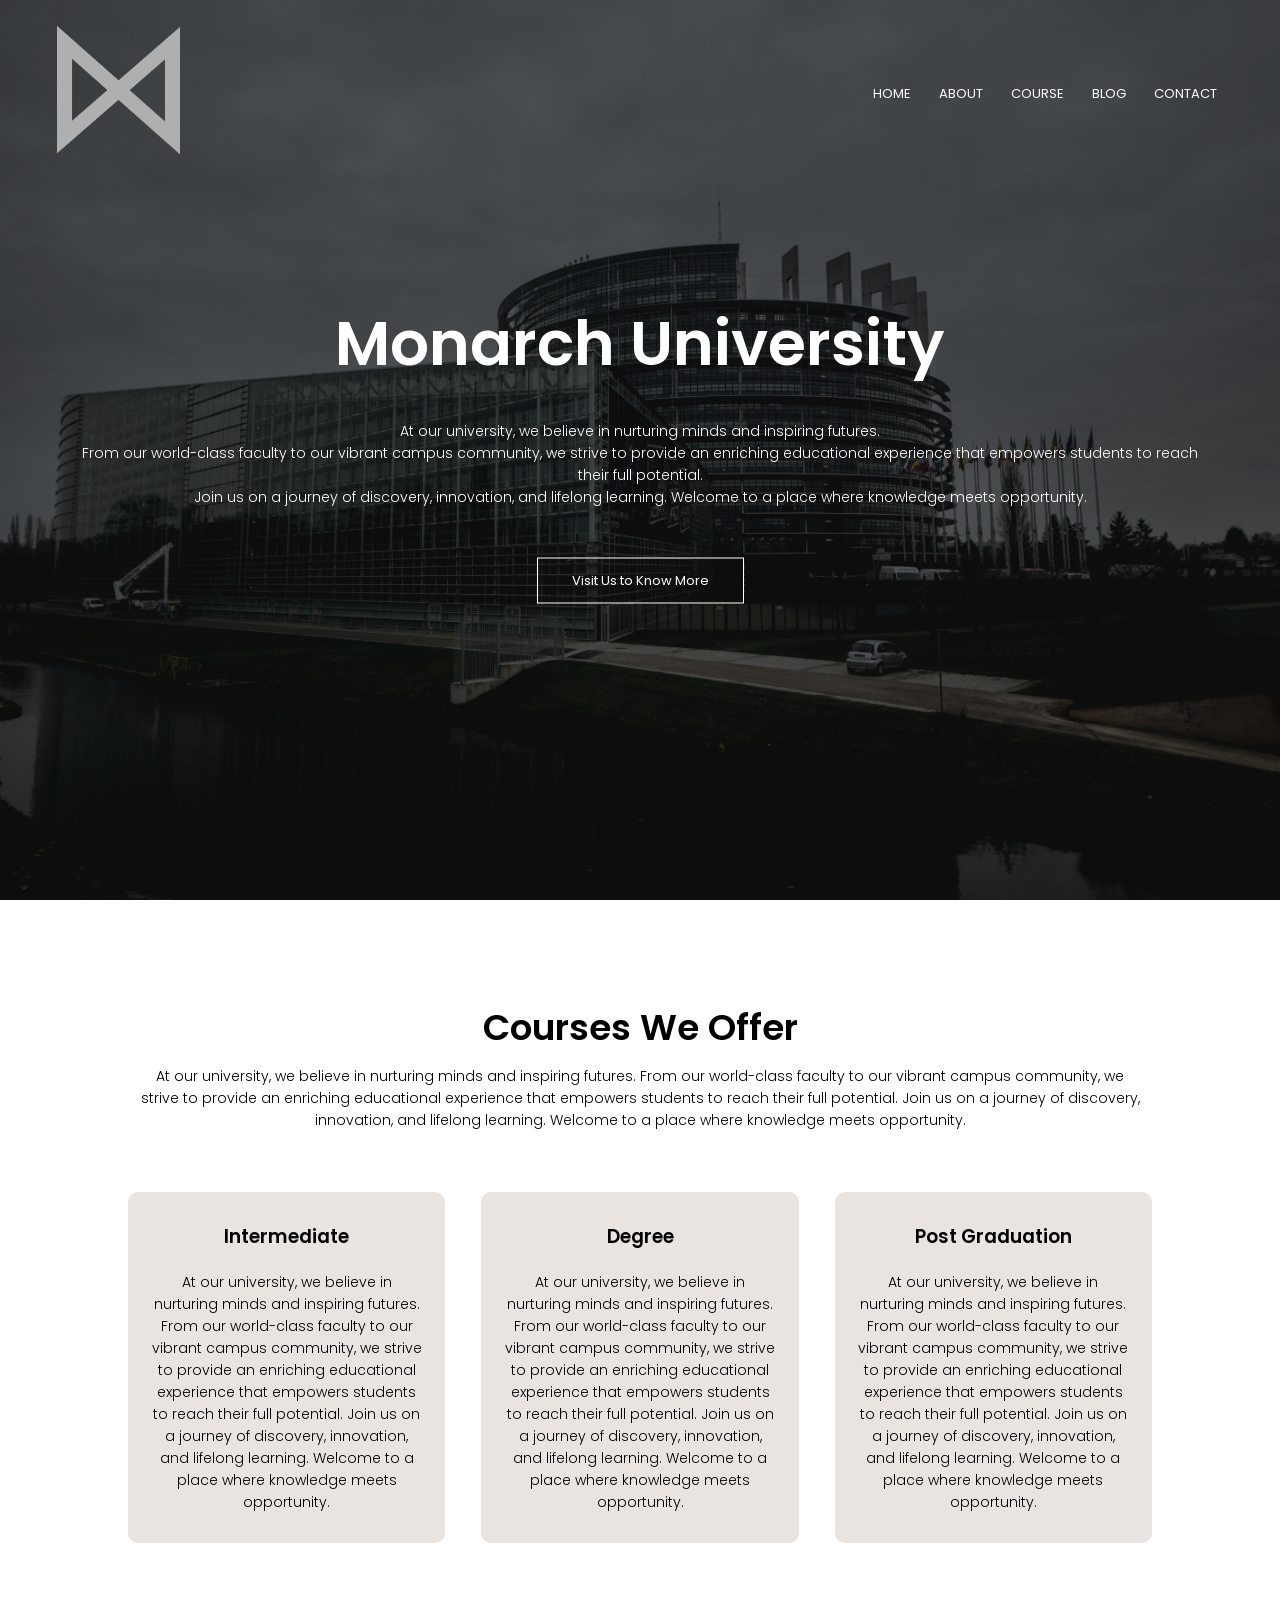
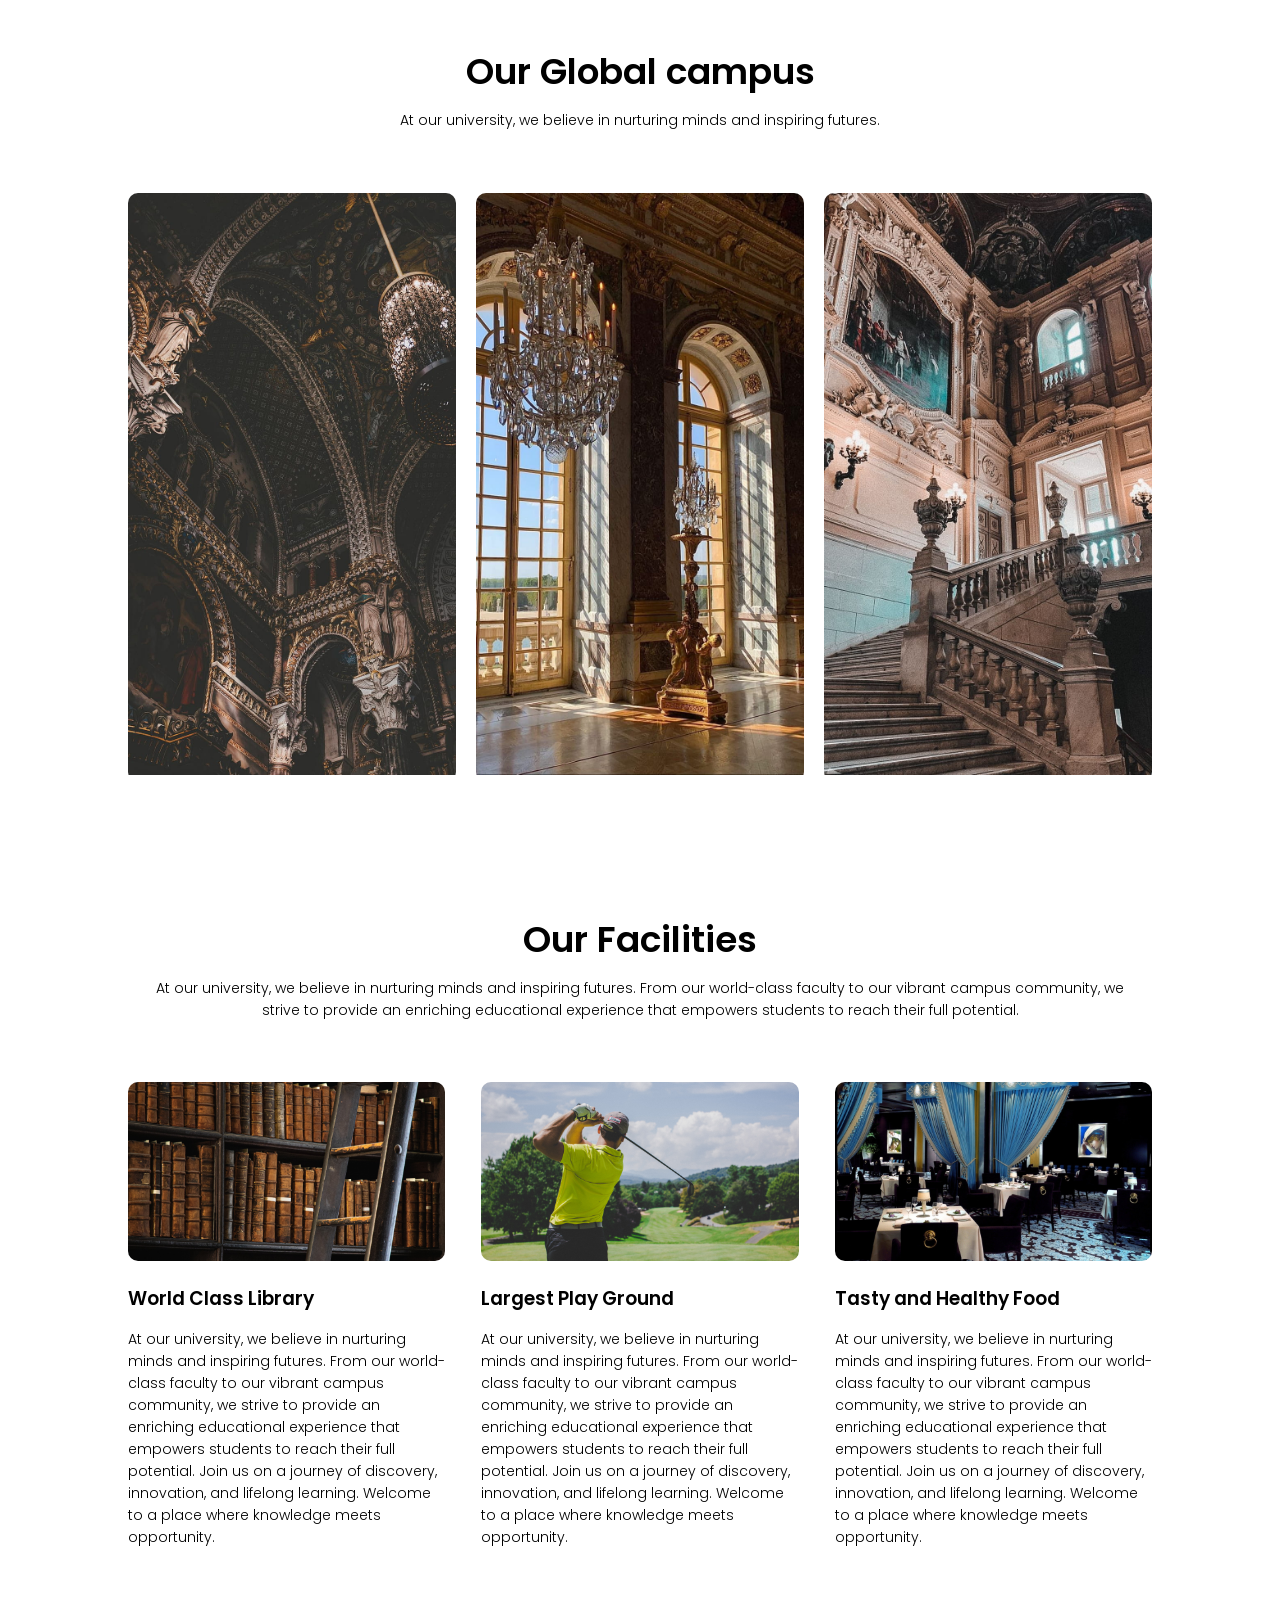
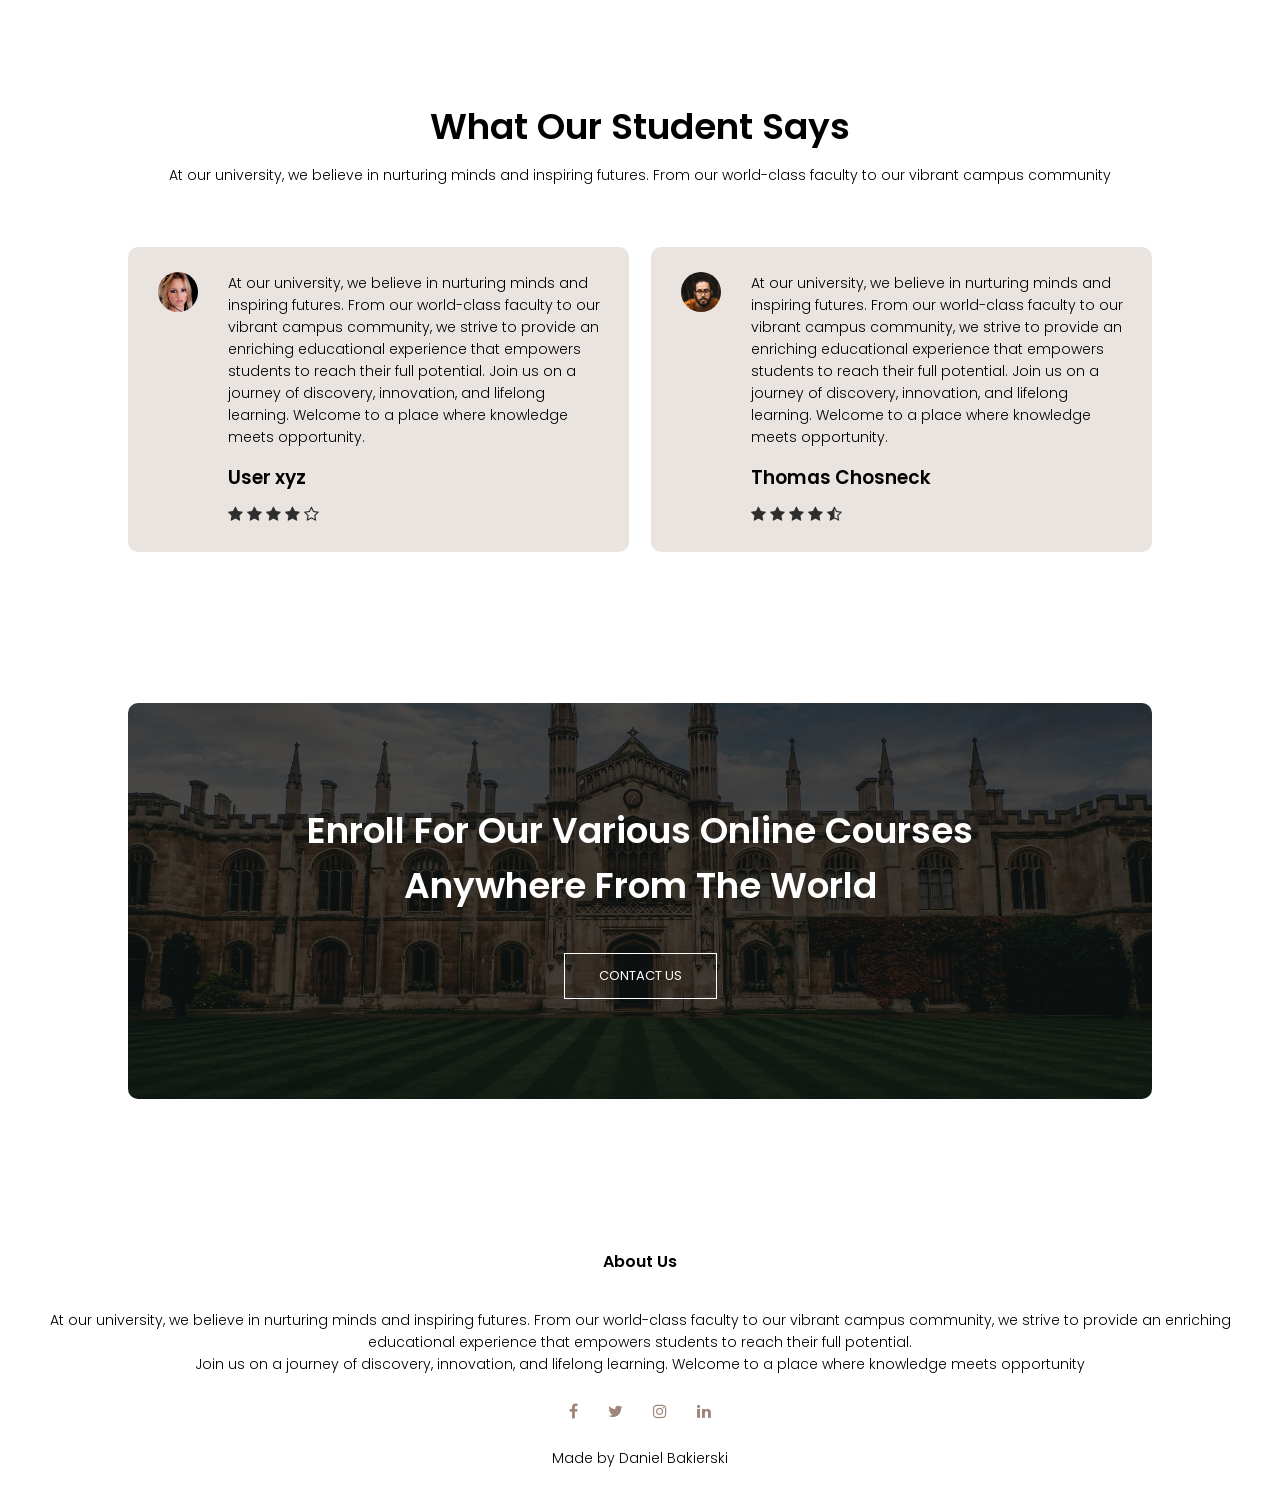
<file: index.html>
<!DOCTYPE html>
<html lang="en">
<head>
<meta name="viewport" content="width=device-width, initial-scale=1.0">
<title>Monarch University</title>
<link rel="stylesheet" href="style.css">
<link href="https://fonts.googleapis.com/css?family=Poppins:100,200,300,400,600,700&display=swap" rel="stylesheet">
<link rel="stylesheet" href="https://stackpath.bootstrapcdn.com/font-awesome/4.7.0/css/font-awesome.min.css"> 
</head>
<body>
    <section class="header">
        
        <nav>
            <a href="index.html"><img src="ZDJECIA/Monarch-Logo-PNG.png"></a>
            <div class="nav-links" id="navLinks">  
                <i class="fa fa-close" onclick="hideMenu()"></i>
                <ul>
                    <li><a href="index.html">HOME</a></li>
                    <li><a href="about.html">ABOUT</a></li>
                    <li><a href="course.html">COURSE</a></li>
                    <li><a href="blog.html">BLOG</a></li>
                    <li><a href="contact.html">CONTACT</a></li>
                </ul>
            </div>
            <i class="fa fa-bars" onclick="showMenu()"></i>
        </nav>
        
        <div class="text-box">
            <h1>Monarch University</h1>
            <p>At our university, we believe in nurturing minds and inspiring futures.<br> From our world-class faculty to our vibrant campus community, we strive to provide an enriching educational experience that empowers students to reach their full potential.<br> Join us on a journey of discovery, innovation, and lifelong learning. Welcome to a place where knowledge meets opportunity.</p>
            <a href="contact.html" class="hero-btn">Visit Us to Know More</a>
        </div>
    </section>
    
<!---------- course ----------->
    
    <section class="course">
        <h1>Courses We Offer</h1>
        <p>At our university, we believe in nurturing minds and inspiring futures. From our world-class faculty to our vibrant campus community, we strive to provide an enriching educational experience that empowers students to reach their full potential. Join us on a journey of discovery, innovation, and lifelong learning. Welcome to a place where knowledge meets opportunity.</p>
        <div class="row">
            <div class="course-col">
                <h3>Intermediate</h3>
                <p>At our university, we believe in nurturing minds and inspiring futures. From our world-class faculty to our vibrant campus community, we strive to provide an enriching educational experience that empowers students to reach their full potential. Join us on a journey of discovery, innovation, and lifelong learning. Welcome to a place where knowledge meets opportunity.</p>
            </div>
            <div class="course-col">
                <h3>Degree</h3>
                <p>At our university, we believe in nurturing minds and inspiring futures. From our world-class faculty to our vibrant campus community, we strive to provide an enriching educational experience that empowers students to reach their full potential. Join us on a journey of discovery, innovation, and lifelong learning. Welcome to a place where knowledge meets opportunity.</p>
            </div>
            <div class="course-col">
                <h3>Post Graduation</h3>
                <p>At our university, we believe in nurturing minds and inspiring futures. From our world-class faculty to our vibrant campus community, we strive to provide an enriching educational experience that empowers students to reach their full potential. Join us on a journey of discovery, innovation, and lifelong learning. Welcome to a place where knowledge meets opportunity.</p>
            </div>
        </div>
    </section>
    
<!---------- campus ---------->
    
    <section class="campus">
        <h1>Our Global campus</h1>
        <p>At our university, we believe in nurturing minds and inspiring futures.</p>
            <div class="row">
                <div class="campus-col">
                    <img src="ZDJECIA/1.jpg">
                    <div class="layer">
                        <h3>LONDON</h3>
                    </div>
                </div>
                <div class="campus-col">
                    <img src="ZDJECIA/2.jpg">
                    <div class="layer">
                        <h3>NEW YORK</h3>
                    </div>
                </div>
                <div class="campus-col">
                    <img src="ZDJECIA/3.jpg">
                    <div class="layer">
                        <h3>WASHINGTON</h3>
                    </div>
                </div>
                
            </div>
    </section>
    
<!---------- Facilities ---------->
    
    <section class="facility">
        <h1>Our Facilities</h1>
        <p>At our university, we believe in nurturing minds and inspiring futures. From our world-class faculty to our vibrant campus community, we strive to provide an enriching educational experience that empowers students to reach their full potential.</p>
            <div class="row">
                <div class="facility-col">
                    <img src="ZDJECIA/peakpx.jpg">
                    <h3>World Class Library</h3>
                    <p>At our university, we believe in nurturing minds and inspiring futures. From our world-class faculty to our vibrant campus community, we strive to provide an enriching educational experience that empowers students to reach their full potential. Join us on a journey of discovery, innovation, and lifelong learning. Welcome to a place where knowledge meets opportunity.</p>
                </div>
                <div class="facility-col">
                    <img src="ZDJECIA/golf.jpg">
                    <h3>Largest Play Ground</h3>
                    <p>At our university, we believe in nurturing minds and inspiring futures. From our world-class faculty to our vibrant campus community, we strive to provide an enriching educational experience that empowers students to reach their full potential. Join us on a journey of discovery, innovation, and lifelong learning. Welcome to a place where knowledge meets opportunity.</p>
                </div>
                <div class="facility-col">
                    <img src="ZDJECIA/dsa.jpg">
                    <h3>Tasty and Healthy Food</h3>
                    <p>At our university, we believe in nurturing minds and inspiring futures. From our world-class faculty to our vibrant campus community, we strive to provide an enriching educational experience that empowers students to reach their full potential. Join us on a journey of discovery, innovation, and lifelong learning. Welcome to a place where knowledge meets opportunity.</p>
                </div>
            </div>
    </section>
    
    
<!---------- testimonials ---------->
    
    <section class="testimonials">
        <h1>What Our Student Says</h1>
        <p>At our university, we believe in nurturing minds and inspiring futures. From our world-class faculty to our vibrant campus community</p>
            <div class="row">
                <div class="testimonial-col">
                    <img src="ZDJECIA/user1.jpg">
                    <div> 
                        <p>At our university, we believe in nurturing minds and inspiring futures. From our world-class faculty to our vibrant campus community, we strive to provide an enriching educational experience that empowers students to reach their full potential. Join us on a journey of discovery, innovation, and lifelong learning. Welcome to a place where knowledge meets opportunity.</p>
                        <h3>User xyz</h3>
                        <i class="fa fa-star"></i>
                        <i class="fa fa-star"></i>
                        <i class="fa fa-star"></i>
                        <i class="fa fa-star"></i>
                        <i class="fa fa-star-o"></i>
                    </div>
                </div>
                <div class="testimonial-col">
                    <img src="ZDJECIA/user2.jpg">
                    <div>
                        <p>At our university, we believe in nurturing minds and inspiring futures. From our world-class faculty to our vibrant campus community, we strive to provide an enriching educational experience that empowers students to reach their full potential. Join us on a journey of discovery, innovation, and lifelong learning. Welcome to a place where knowledge meets opportunity.</p>
                        <h3>Thomas Chosneck</h3>
                        <i class="fa fa-star"></i>
                        <i class="fa fa-star"></i>
                        <i class="fa fa-star"></i>
                        <i class="fa fa-star"></i>
                        <i class="fa fa-star-half-o"></i>
                    </div>
                </div>
                
            </div>
    </section>
    
<!------ Call To Action ------>

<section class="cta">
    
       <h1>Enroll For Our Various Online Courses<br>Anywhere From The World</h1>
        <a href="contact.html" class="hero-btn">CONTACT US</a>
    
</section>    
 
<!-------- footer ---------->

<section class="footer">
        <h4>About Us</h4>
        <p>At our university, we believe in nurturing minds and inspiring futures. From our world-class faculty to our vibrant campus community, we strive to provide an enriching educational experience that empowers students to reach their full potential.<br> Join us on a journey of discovery, innovation, and lifelong learning. Welcome to a place where knowledge meets opportunity</p>
        <div class="icons">
            <a href=""><i class="fa fa-facebook"></i></a>
            <a href=""><i class="fa fa-twitter"></i></a>
            <a href=""><i class="fa fa-instagram"></i></a>
            <a href=""><i class="fa fa-linkedin"></i></a>
            
        </div>
        <a class="footer-link"><p>Made by Daniel Bakierski</p></a>
</section>    
  
  
<!----JavaScript for toggle menu---->
<script>
    var navLinks = document.getElementById("navLinks");

    function showMenu() {
        navLinks.style.right = "0";
    }

    function hideMenu() {
        navLinks.style.right = "-200px";
    }
</script> 
    
</body>
</html>
</file>
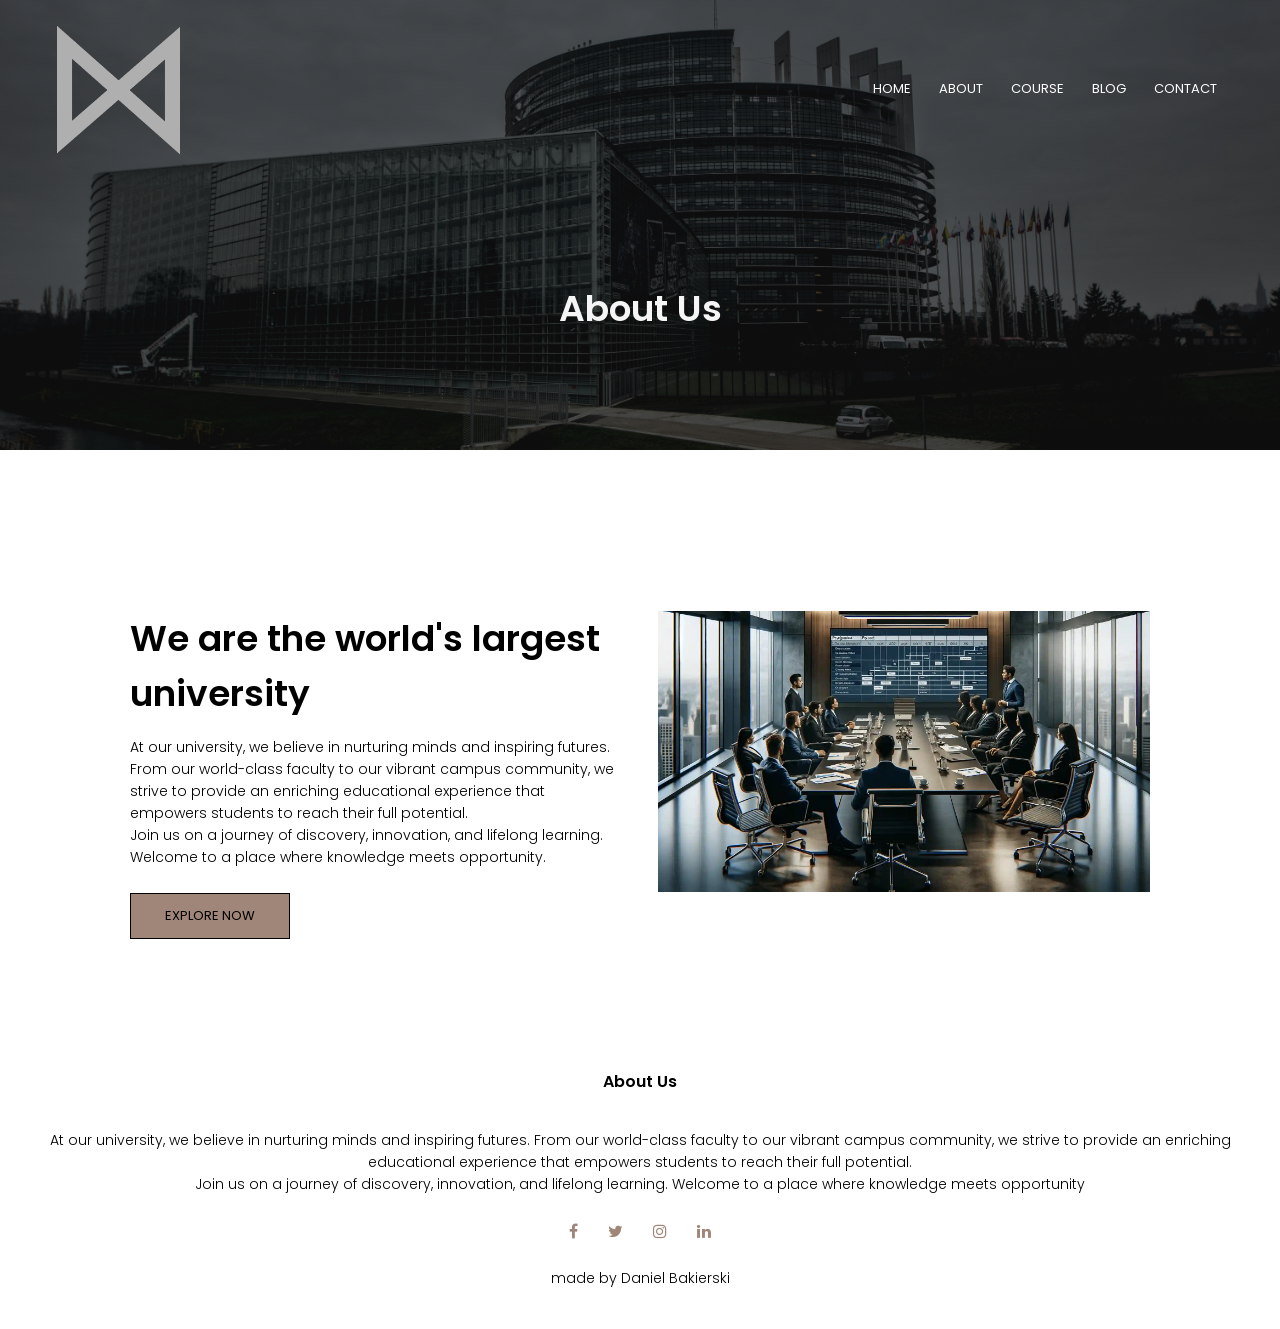
<file: about.html>
<html>
<head>
<meta name="viewport" content="width=device-width, initial-scale=1.0">
<title>University Website Design - Easy Tutorials</title>
<link rel="stylesheet" href="style.css">
<link href="https://fonts.googleapis.com/css?family=Poppins:100,200,300,400,600,700&display=swap" rel="stylesheet">
<link rel="stylesheet" href="https://stackpath.bootstrapcdn.com/font-awesome/4.7.0/css/font-awesome.min.css"> 
</head>
<body>
    <section class="sub-header">
        <nav>
            <a href="index.html"><img src="ZDJECIA/Monarch-Logo-PNG.png"></a>
            <div class="nav-links" id="navLinks">  
                <i class="fa fa-close" onclick="hideMenu()"></i>
                <ul>
                    <li><a href="index.html">HOME</a></li>
                    <li><a href="about.html">ABOUT</a></li>
                    <li><a href="course.html">COURSE</a></li>
                    <li><a href="blog.html">BLOG</a></li>
                    <li><a href="contact.html">CONTACT</a></li>
                </ul>
            </div>
            <i class="fa fa-bars" onclick="showMenu()"></i>
        </nav>   
            <h1>About Us</h1>
    </section>
    
    
<!------- about us content -------->
    
<section class="about-us">
    <div class="row">
        <div class="about-col">
            <h1>We are the world's largest university</h1>     
            <p>At our university, we believe in nurturing minds and inspiring futures.<br> From our world-class faculty to our vibrant campus community, we strive to provide an enriching educational experience that empowers students to reach their full potential.<br> Join us on a journey of discovery, innovation, and lifelong learning. Welcome to a place where knowledge meets opportunity.</p>
            <a href="https://wse.edu.pl" class="hero-btn red-btn">EXPLORE NOW</a>
        </div>
        <div class="about-col">
            <img src="ZDJECIA/project-management-meeting.webp">
        </div>
    </div>    
</section>
    
<!-------- footer ---------->

<section class="footer">
        <h4>About Us</h4>
        <p>At our university, we believe in nurturing minds and inspiring futures. From our world-class faculty to our vibrant campus community, we strive to provide an enriching educational experience that empowers students to reach their full potential.<br> Join us on a journey of discovery, innovation, and lifelong learning. Welcome to a place where knowledge meets opportunity</p>
        <div class="icons">
            <i class="fa fa-facebook"></i>
            <i class="fa fa-twitter"></i>
            <i class="fa fa-instagram"></i>
            <i class="fa fa-linkedin"></i>
        </div>
        <p>made by Daniel Bakierski</p>
</section>    
  
  
<!----JavaScript for toggle menu---->
<script>
    var navLinks = document.getElementById("navLinks");

    function showMenu() {
        navLinks.style.right = "0";
    }

    function hideMenu() {
        navLinks.style.right = "-200px";
    }
</script> 
    
</body>
</html>
</file>
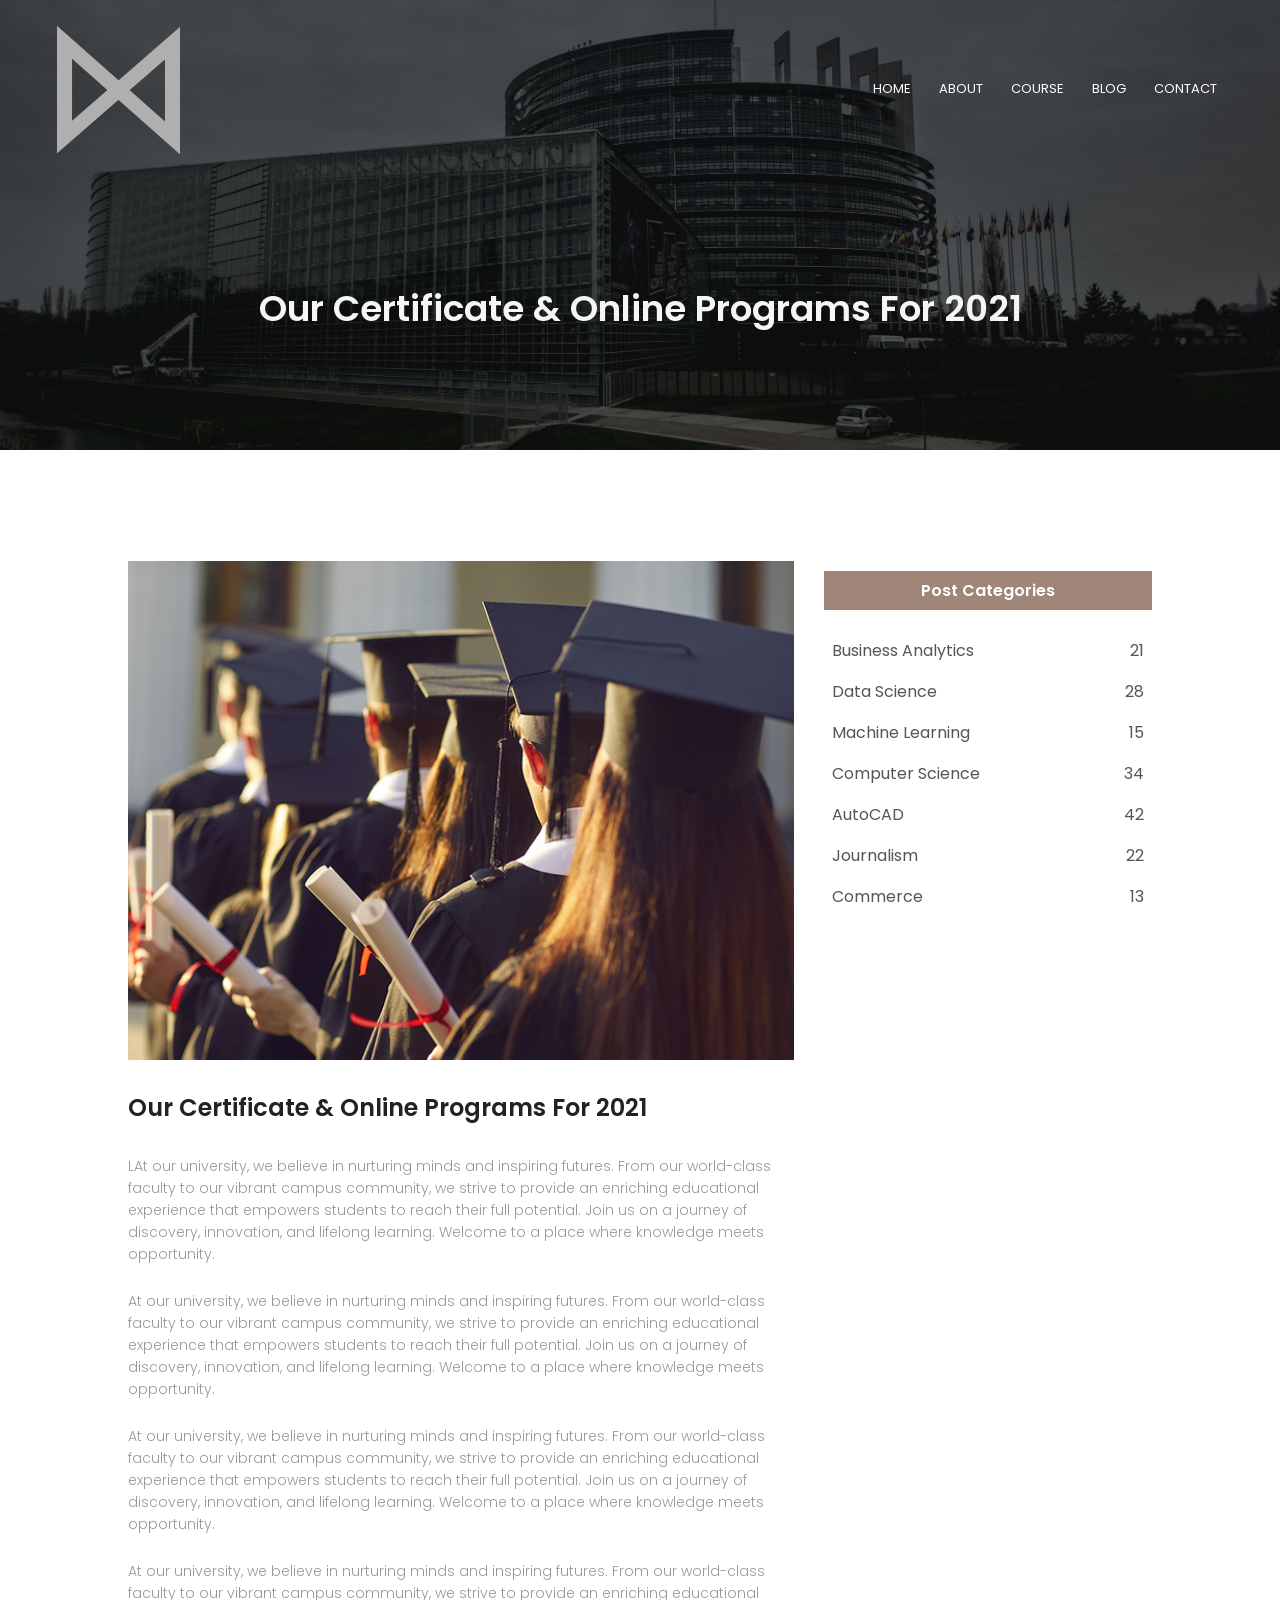
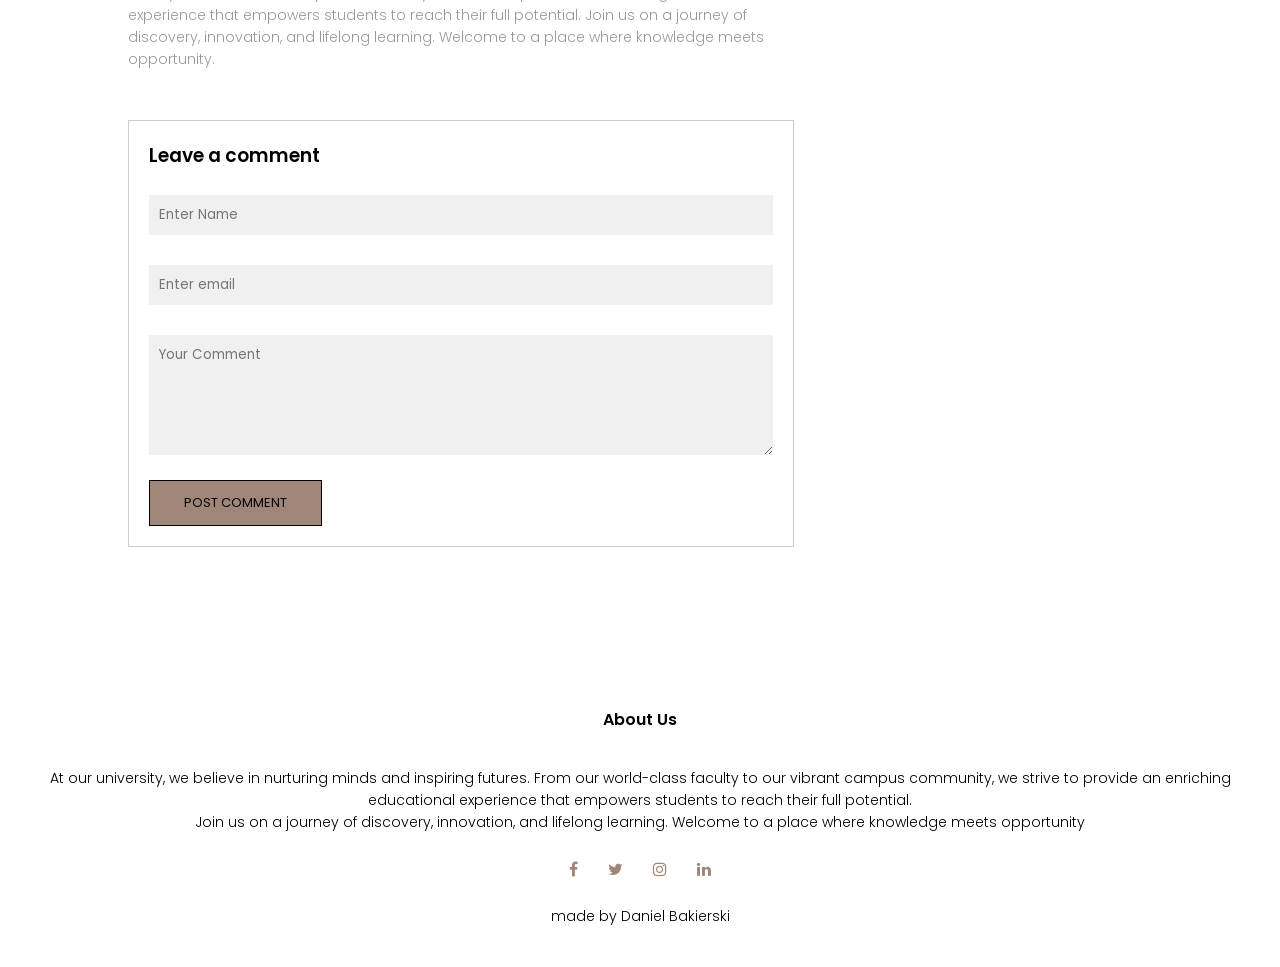
<file: blog.html>
<html>
<head>
<meta name="viewport" content="width=device-width, initial-scale=1.0">
<title>University Website Design - Easy Tutorials</title>
<link rel="stylesheet" href="style.css">
<link href="https://fonts.googleapis.com/css?family=Poppins:100,200,300,400,600,700&display=swap" rel="stylesheet">
<link rel="stylesheet" href="https://stackpath.bootstrapcdn.com/font-awesome/4.7.0/css/font-awesome.min.css"> 
</head>
<body>
    <section class="sub-header">
        <nav>
            <a href="index.html"><img src="ZDJECIA/Monarch-Logo-PNG.png"></a>
            <div class="nav-links" id="navLinks">  
                <i class="fa fa-close" onclick="hideMenu()"></i>
                <ul>
                    <li><a href="index.html">HOME</a></li>
                    <li><a href="about.html">ABOUT</a></li>
                    <li><a href="course.html">COURSE</a></li>
                    <li><a href="blog.html">BLOG</a></li>
                    <li><a href="contact.html">CONTACT</a></li>
                </ul>
            </div>
            <i class="fa fa-bars" onclick="showMenu()"></i>
        </nav>
            <h1>Our Certificate & Online Programs For 2021</h1>
    </section>
    
<!---------- Blog Page Content ---------->
    
    <section class="blog-content">
    <div class="row">
    <div class="blog-left">
        <img src="ZDJECIA/0253-is-earning-a-graduate-certificate-worth-it.jpg">
        <h2>Our Certificate & Online Programs For 2021</h2>
        
        <p>LAt our university, we believe in nurturing minds and inspiring futures. From our world-class faculty to our vibrant campus community, we strive to provide an enriching educational experience that empowers students to reach their full potential. Join us on a journey of discovery, innovation, and lifelong learning. Welcome to a place where knowledge meets opportunity.</p>
        <br>
        <p>At our university, we believe in nurturing minds and inspiring futures. From our world-class faculty to our vibrant campus community, we strive to provide an enriching educational experience that empowers students to reach their full potential. Join us on a journey of discovery, innovation, and lifelong learning. Welcome to a place where knowledge meets opportunity.</p>
        <br>
        <p>At our university, we believe in nurturing minds and inspiring futures. From our world-class faculty to our vibrant campus community, we strive to provide an enriching educational experience that empowers students to reach their full potential. Join us on a journey of discovery, innovation, and lifelong learning. Welcome to a place where knowledge meets opportunity.</p>
        <br>
        <p>At our university, we believe in nurturing minds and inspiring futures. From our world-class faculty to our vibrant campus community, we strive to provide an enriching educational experience that empowers students to reach their full potential. Join us on a journey of discovery, innovation, and lifelong learning. Welcome to a place where knowledge meets opportunity.</p>
        
        <div class="comment-box">
            <h3>Leave a comment</h3>
            <form class="comment-form">
                    <input type="text" placeholder="Enter Name">
                    <input type="email" placeholder="Enter email">
                    <textarea rows="5" placeholder="Your Comment"></textarea>
                    <button type="submit" class="hero-btn red-btn">POST COMMENT</button>
            </form>
        </div>
    </div>
        
    <div class="blog-right">
        
        
            <h3>Post Categories</h3>
            <div>
                <span>Business Analytics</span>
                <span>21</span>
            </div>
            <div>
                <span>Data Science</span>
                <span>28</span>
            </div>
            <div>
                <span>Machine Learning</span>
                <span>15</span>
            </div>
            <div>
                <span>Computer Science</span>
                <span>34</span>
            </div>
            <div>
                <span>AutoCAD</span>
                <span>42</span>
            </div>
            <div>
                <span>Journalism</span>
                <span>22</span>
            </div>
            <div>
                <span>Commerce</span>
                <span>13</span>
            </div>
           
        </div> 
    
    </div>
    </section>
    
<!-------- footer ---------->

<section class="footer">
        <h4>About Us</h4>
        <p>At our university, we believe in nurturing minds and inspiring futures. From our world-class faculty to our vibrant campus community, we strive to provide an enriching educational experience that empowers students to reach their full potential.<br> Join us on a journey of discovery, innovation, and lifelong learning. Welcome to a place where knowledge meets opportunity</p>
        <div class="icons">
            <i class="fa fa-facebook"></i>
            <i class="fa fa-twitter"></i>
            <i class="fa fa-instagram"></i>
            <i class="fa fa-linkedin"></i>
        </div>
        <p>made by Daniel Bakierski</p>
</section>    
  
  
<!----JavaScript for toggle menu---->
<script>
    var navLinks = document.getElementById("navLinks");

    function showMenu() {
        navLinks.style.right = "0";
    }

    function hideMenu() {
        navLinks.style.right = "-200px";
    }
</script> 
    
</body>
</html>
</file>
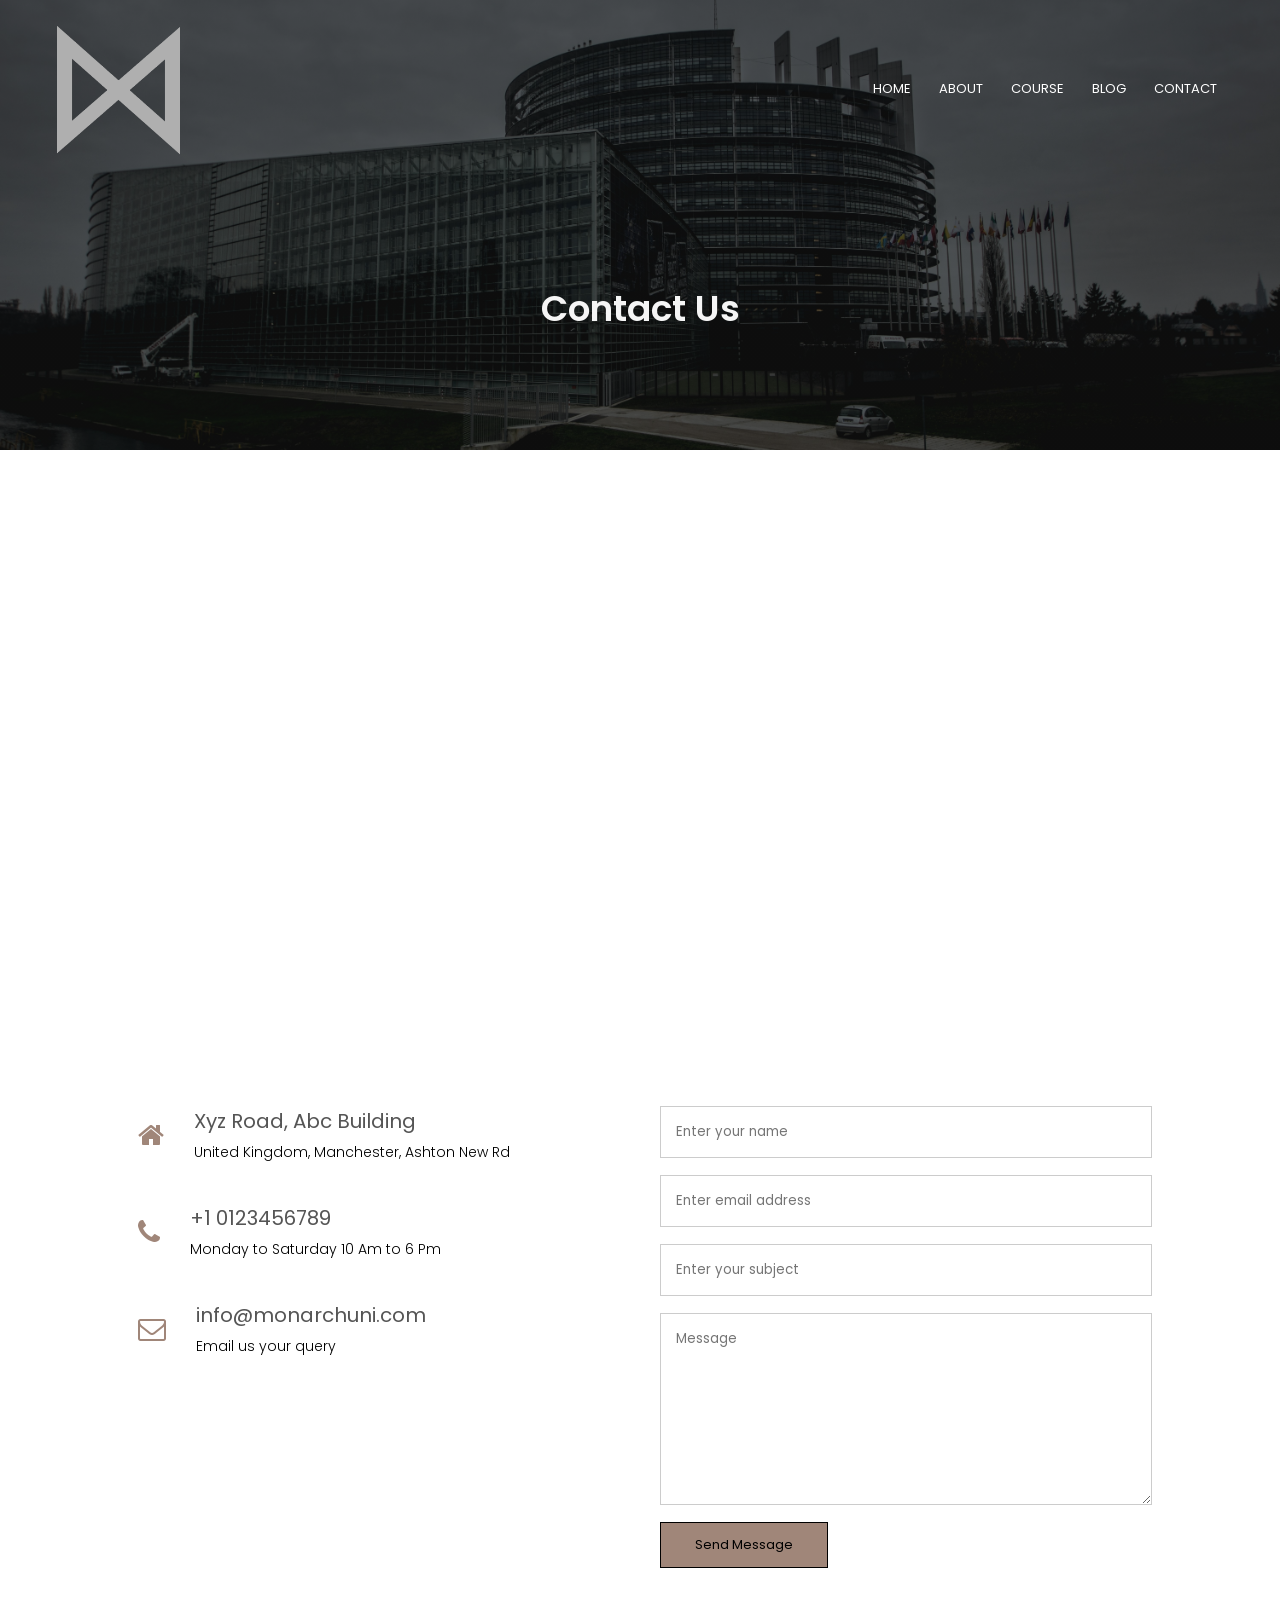
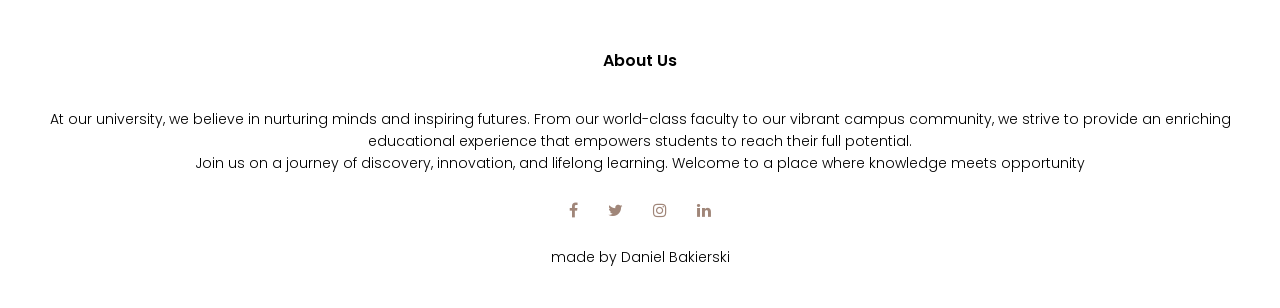
<file: contact.html>
<html>
<head>
<meta name="viewport" content="width=device-width, initial-scale=1.0">
<title>University Website Design - Easy Tutorials</title>
<link rel="stylesheet" href="style.css">
<link href="https://fonts.googleapis.com/css?family=Poppins:100,200,300,400,600,700&display=swap" rel="stylesheet">
<link rel="stylesheet" href="https://stackpath.bootstrapcdn.com/font-awesome/4.7.0/css/font-awesome.min.css"> 
</head>
<body>
    <section class="sub-header">
        <nav>
            <a href="index.html"><img src="ZDJECIA/Monarch-Logo-PNG.png"></a>
            <div class="nav-links" id="navLinks">  
                <i class="fa fa-close" onclick="hideMenu()"></i>
                <ul>
                    <li><a href="index.html">HOME</a></li>
                    <li><a href="about.html">ABOUT</a></li>
                    <li><a href="course.html">COURSE</a></li>
                    <li><a href="blog.html">BLOG</a></li>
                    <li><a href="contact.html">CONTACT</a></li>
                </ul>
            </div>
            <i class="fa fa-bars" onclick="showMenu()"></i>
        </nav>
            <h1>Contact Us</h1>
    </section>
    
    
<!------- Contact Us ------->

    
    <section class="location">
        <iframe src="https://www.google.com/maps/embed?pb=!1m18!1m12!1m3!1d24121.34587647828!2d-2.201492550077213!3d53.48672336461197!2m3!1f0!2f0!3f0!3m2!1i1024!2i768!4f13.1!3m3!1m2!1s0x0%3A0x0!2zNTPCsDQ4JzQ0LjMiTiAywrcyMy42IkU!5e0!3m2!1sen!2sin!4v1622901700255!5m2!1sen!2sin" width="720" height="445" frameborder="0" style="border:0" allowfullscreen></iframe>


    </section>
    
    <section class="contact-us">
            <div class="row">
                <div class="contact-col">
                    <div>
                        <i class="fa fa-home"></i>
                        <span>
                            <h5>Xyz Road, Abc Building</h5>
                            <p>United Kingdom, Manchester, Ashton New Rd</p>
                        </span>
                    </div>
                    <div>
                        <i class="fa fa-phone"></i>
                        <span>
                            <h5>+1 0123456789</h5>
                            <p>Monday to Saturday 10 Am to 6 Pm</p>
                        </span>
                    </div>
                    <div>
                        <i class="fa fa-envelope-o"></i>
                        <span>
                            <h5>info@monarchuni.com</h5>
                            <p>Email us your query</p>
                        </span>
                    </div>
                </div>
                <div class="contact-col">
                    <form method="post" action="contact-form-handler.php">
                    <input type="text" name="name" placeholder="Enter your name" required>
                    <input type="email" name="email" placeholder="Enter email address" required>
                    <input type="text" name="subject" placeholder="Enter your subject" required>
                    <textarea rows="8" name="message" placeholder="Message" required></textarea>
                    <button type="submit" class="hero-btn red-btn">Send Message</button>
                    </form> 
                </div>
            </div>
    </section>
    
<!-------- footer ---------->

<section class="footer">
        <h4>About Us</h4>
        <p>At our university, we believe in nurturing minds and inspiring futures. From our world-class faculty to our vibrant campus community, we strive to provide an enriching educational experience that empowers students to reach their full potential.<br> Join us on a journey of discovery, innovation, and lifelong learning. Welcome to a place where knowledge meets opportunity</p>
        <div class="icons">
            <i class="fa fa-facebook"></i>
            <i class="fa fa-twitter"></i>
            <i class="fa fa-instagram"></i>
            <i class="fa fa-linkedin"></i>
        </div>
        <p>made by Daniel Bakierski</p>
</section>    
  
  
<!----JavaScript for toggle menu---->
<script>
    var navLinks = document.getElementById("navLinks");

    function showMenu() {
        navLinks.style.right = "0";
    }

    function hideMenu() {
        navLinks.style.right = "-200px";
    }
</script> 
    
</body>
</html>
</file>
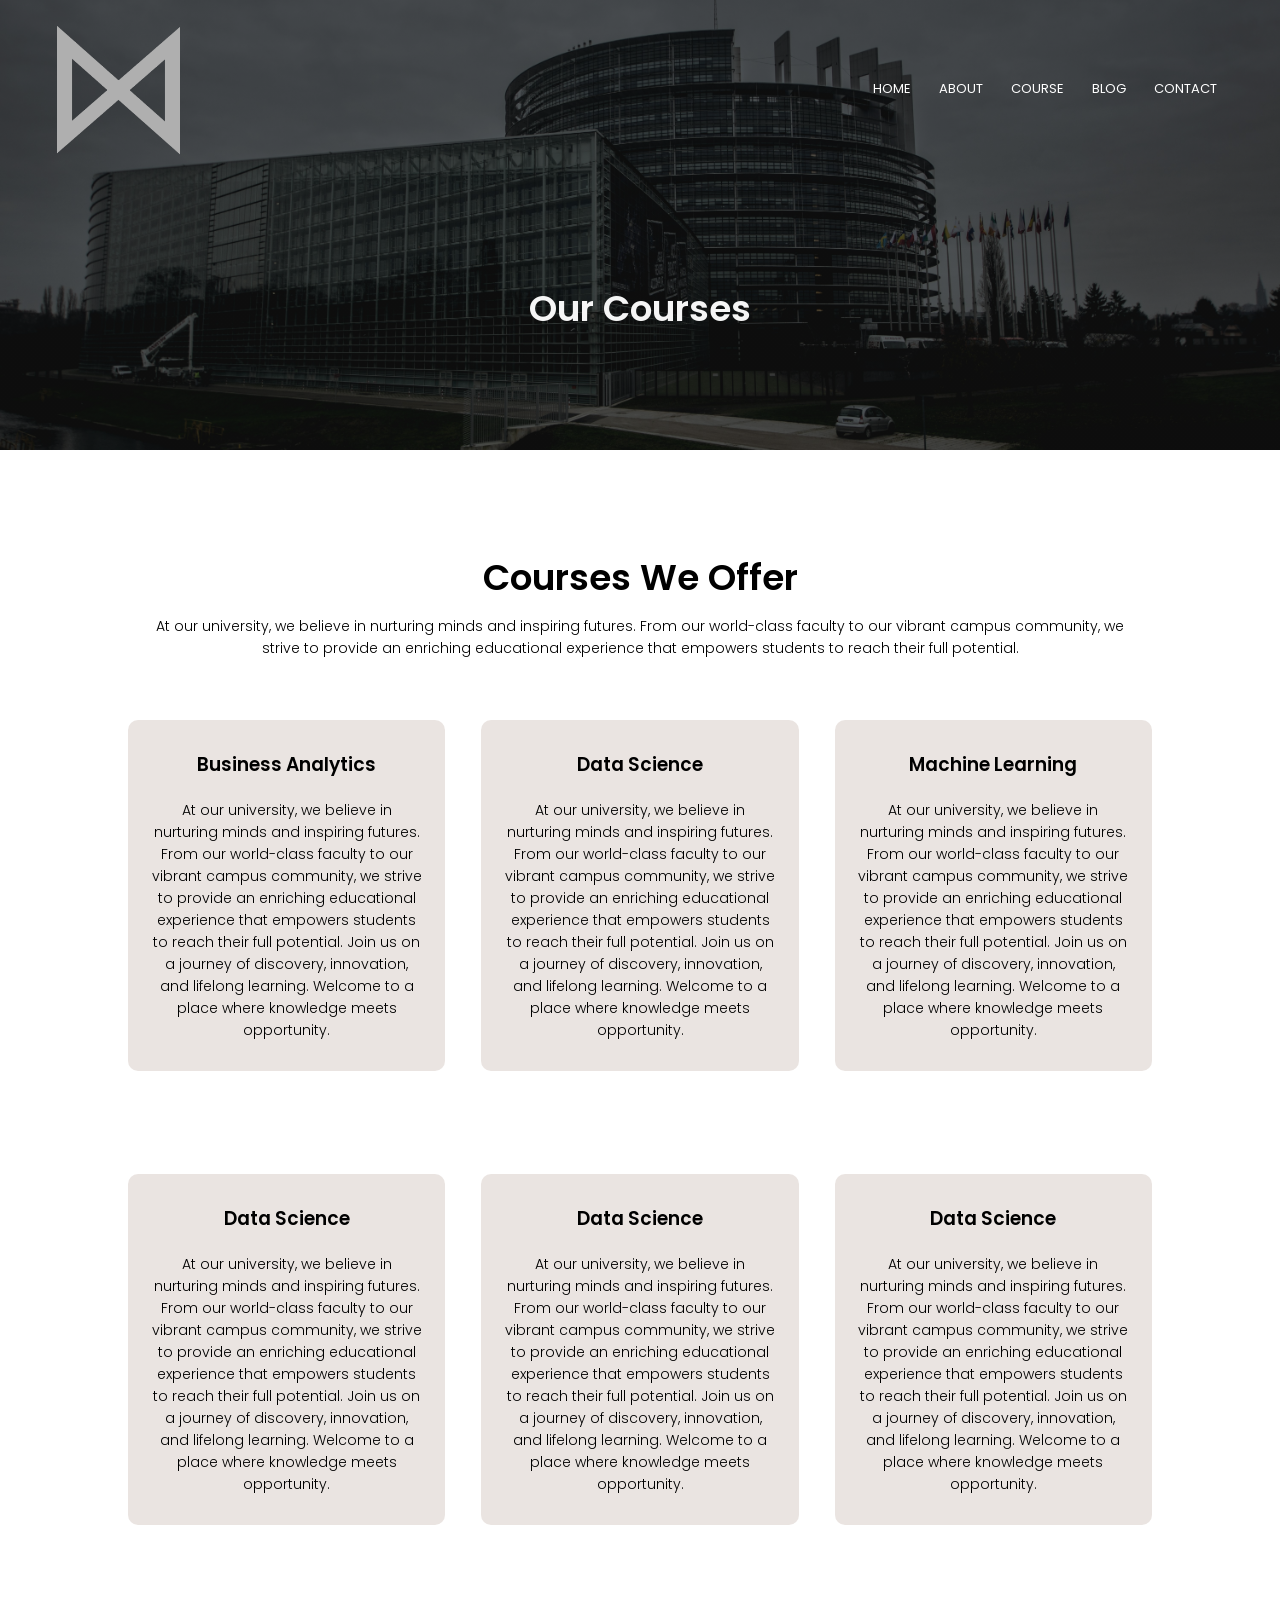
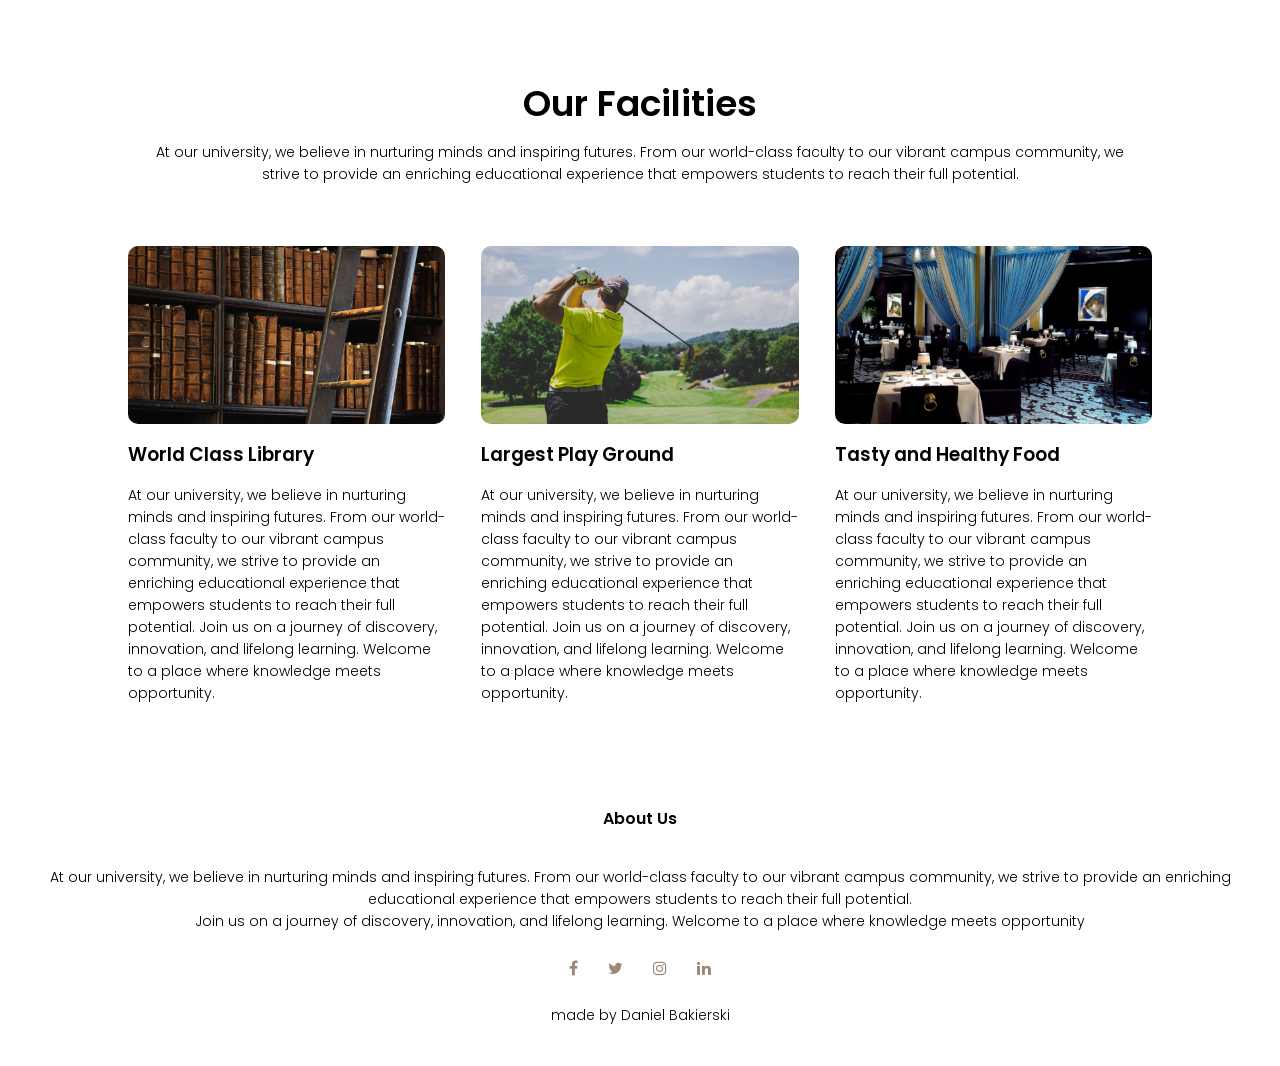
<file: course.html>
<html>
<head>
<meta name="viewport" content="width=device-width, initial-scale=1.0">
<title>University Website Design - Easy Tutorials</title>
<link rel="stylesheet" href="style.css">
<link href="https://fonts.googleapis.com/css?family=Poppins:100,200,300,400,600,700&display=swap" rel="stylesheet">
<link rel="stylesheet" href="https://stackpath.bootstrapcdn.com/font-awesome/4.7.0/css/font-awesome.min.css"> 
</head>
<body>
    <section class="sub-header">
        <nav>
            <a href="index.html"><img src="ZDJECIA/Monarch-Logo-PNG.png"></a>
            <div class="nav-links" id="navLinks">  
                <i class="fa fa-close" onclick="hideMenu()"></i>
                <ul>
                    <li><a href="index.html">HOME</a></li>
                    <li><a href="about.html">ABOUT</a></li>
                    <li><a href="course.html">COURSE</a></li>
                    <li><a href="blog.html">BLOG</a></li>
                    <li><a href="contact.html">CONTACT</a></li>
                </ul>
            </div>
            <i class="fa fa-bars" onclick="showMenu()"></i>
        </nav>
            <h1>Our Courses</h1>
    </section>
    
    
<!---------- course ----------->
    
<section class="course">
    <h1>Courses We Offer</h1>
    <p>At our university, we believe in nurturing minds and inspiring futures. From our world-class faculty to our vibrant campus community, we strive to provide an enriching educational experience that empowers students to reach their full potential.</p>
    
    <div class="row">
        <div class="course-col">
            <h3>Business Analytics</h3>
            <p>At our university, we believe in nurturing minds and inspiring futures. From our world-class faculty to our vibrant campus community, we strive to provide an enriching educational experience that empowers students to reach their full potential. Join us on a journey of discovery, innovation, and lifelong learning. Welcome to a place where knowledge meets opportunity.</p>
        </div>
        <div class="course-col">
            <h3>Data Science</h3>
            <p>At our university, we believe in nurturing minds and inspiring futures. From our world-class faculty to our vibrant campus community, we strive to provide an enriching educational experience that empowers students to reach their full potential. Join us on a journey of discovery, innovation, and lifelong learning. Welcome to a place where knowledge meets opportunity.</p>
        </div>
        <div class="course-col">
            <h3>Machine Learning</h3>
            <p>At our university, we believe in nurturing minds and inspiring futures. From our world-class faculty to our vibrant campus community, we strive to provide an enriching educational experience that empowers students to reach their full potential. Join us on a journey of discovery, innovation, and lifelong learning. Welcome to a place where knowledge meets opportunity.</p>
        </div>
    </div>
    
    <div class="row">
        <div class="course-col">
            <h3>Data Science</h3>
            <p>At our university, we believe in nurturing minds and inspiring futures. From our world-class faculty to our vibrant campus community, we strive to provide an enriching educational experience that empowers students to reach their full potential. Join us on a journey of discovery, innovation, and lifelong learning. Welcome to a place where knowledge meets opportunity.</p>
        </div>
        <div class="course-col">
            <h3>Data Science</h3>
            <p>At our university, we believe in nurturing minds and inspiring futures. From our world-class faculty to our vibrant campus community, we strive to provide an enriching educational experience that empowers students to reach their full potential. Join us on a journey of discovery, innovation, and lifelong learning. Welcome to a place where knowledge meets opportunity.</p>
        </div>
        <div class="course-col">
            <h3>Data Science</h3>
            <p>At our university, we believe in nurturing minds and inspiring futures. From our world-class faculty to our vibrant campus community, we strive to provide an enriching educational experience that empowers students to reach their full potential. Join us on a journey of discovery, innovation, and lifelong learning. Welcome to a place where knowledge meets opportunity.</p>
        </div>
    </div>
    </section>
    
<!---------- Facilities ---------->
    
    <section class="facility">
        <h1>Our Facilities</h1>
        <p>At our university, we believe in nurturing minds and inspiring futures. From our world-class faculty to our vibrant campus community, we strive to provide an enriching educational experience that empowers students to reach their full potential.</p>
            <div class="row">
                <div class="facility-col">
                    <img src="ZDJECIA/peakpx.jpg">
                    <h3>World Class Library</h3>
                    <p>At our university, we believe in nurturing minds and inspiring futures. From our world-class faculty to our vibrant campus community, we strive to provide an enriching educational experience that empowers students to reach their full potential. Join us on a journey of discovery, innovation, and lifelong learning. Welcome to a place where knowledge meets opportunity.</p>
                </div>
                <div class="facility-col">
                    <img src="ZDJECIA/golf.jpg">
                    <h3>Largest Play Ground</h3>
                    <p>At our university, we believe in nurturing minds and inspiring futures. From our world-class faculty to our vibrant campus community, we strive to provide an enriching educational experience that empowers students to reach their full potential. Join us on a journey of discovery, innovation, and lifelong learning. Welcome to a place where knowledge meets opportunity.</p>
                </div>
                <div class="facility-col">
                    <img src="ZDJECIA/dsa.jpg">
                    <h3>Tasty and Healthy Food</h3>
                    <p>At our university, we believe in nurturing minds and inspiring futures. From our world-class faculty to our vibrant campus community, we strive to provide an enriching educational experience that empowers students to reach their full potential. Join us on a journey of discovery, innovation, and lifelong learning. Welcome to a place where knowledge meets opportunity.</p>
                </div>
            </div>
    </section>
    
<!-------- footer ---------->

<section class="footer">
        <h4>About Us</h4>
        <p>At our university, we believe in nurturing minds and inspiring futures. From our world-class faculty to our vibrant campus community, we strive to provide an enriching educational experience that empowers students to reach their full potential.<br> Join us on a journey of discovery, innovation, and lifelong learning. Welcome to a place where knowledge meets opportunity</p>
        <div class="icons">
            <i class="fa fa-facebook"></i>
            <i class="fa fa-twitter"></i>
            <i class="fa fa-instagram"></i>
            <i class="fa fa-linkedin"></i>
        </div>
        <p>made by Daniel Bakierski</p>
</section>    
  
  
<!----JavaScript for toggle menu---->
<script>
    var navLinks = document.getElementById("navLinks");

    function showMenu() {
        navLinks.style.right = "0";
    }

    function hideMenu() {
        navLinks.style.right = "-200px";
    }
</script>  
    
</body>
</html>
</file>
<file: style.css>
*{
    margin: 0;
    padding: 0;
    font-family: 'Poppins', sans-serif;
}
.header{
    min-height: 100vh;
    width: 100%;
    background-image: linear-gradient(rgba(0, 0, 0, 0.637),rgba(0, 0, 0, 0.637)),url(ZDJECIA/pexels-artur-roman-158558-539746.jpg);
    background-position: center;
    background-size: cover;
    position: relative;
    overflow: hidden;
}

nav{
    display: flex;
    padding: 2% 4%;
    justify-content: space-between;
    align-items: center;
}
nav img{
    width: 135px;
}
.nav-links{
    flex: 1;
    text-align: right;
}
.nav-links ul li{
    list-style: none;
    display: inline-block;
    padding: 8px 12px;
    position: relative;
}
.nav-links ul li a{
    color: #fff;
    text-decoration: none;
    font-size: 13px;
}
.nav-links ul li::after{
    content: '';
    width: 0%;
    height: 2px;
    background: rgb(128, 128, 128);
    display: block;
    margin: auto;
    transition: .5s;    
}
.nav-links ul li:hover::after{
    width: 100%;
}
nav .fa{
    display: none;
}

.text-box{
    width: 90%;
    color: #fff;
    position: absolute;
    top: 50%;
    left: 50%;
    transform: translate(-50%, -50%);
    text-align: center;
}
.text-box h1{
    font-size: 62px;
}
.text-box p{
    margin: 20px 0 40px;
    font-size: 14px;
    color: #fff;
}
.hero-btn {
    display: inline-block;
    text-decoration: none;
    color: #fff;
    border: 1px solid #fff;
    padding: 12px 34px;
    font-size: 13px;
    background: transparent;
    position: relative;
    cursor: pointer;
    transition: 1s;
}

.hero-btn:hover{
    color: black;
    border: 1px solid whitesmoke;
    background: whitesmoke;
}


@media(max-width: 700px)
{
   .nav-links ul li
    {
        display: block;
    }
    .nav-links
    {
        position: fixed;
        background: rgb(0, 0, 0);
        height: 100vh;
        width: 200px;
        top: 0;
        right: -200px;
        text-align: left;
        z-index: 2;
        transition: 0.5s;
    }
    .nav-links ul{
        padding: 30px;
    }
    nav .fa{
        display: block;
        color: rgba(255, 255, 255, 0.767);
        margin: 10px;
        font-size: 22px;
        cursor: pointer; 
    }
    .text-box h1{
        font-size: 20px;
    }
}

/*---------- course --------*/

.course{
    width: 80%;
    margin: auto;
    text-align: center;
    padding-top: 100px;
}
h1{
    font-size: 36px;
    font-weight: 600;
}
p{
    color: black;
    font-size: 14px;
    font-weight: 300;
    line-height: 22px;
    padding: 10px;
}
.row{
    margin-top: 5%;
    display: flex;
    justify-content: space-between;  
}
  
.course-col{
    flex-basis: 31%;
    background: #a0867938;
    border-radius: 10px;
    margin-bottom: 5%;
    padding: 20px 12px;
    box-sizing: border-box;
    transition: .5s;
}
h3{
    text-align: center;
    font-weight: 600;
    margin: 10px 0;
}
.course-col:hover{
    box-shadow: 0 0 20px 0px rgba(0, 0, 0, 0.2);
}

@media (max-width:700px){
    .row{
        flex-direction: column;
    }
} 

/*---------------- campus ----------------*/

.campus{
    width: 80%;
    margin: auto;
    text-align: center;
    padding-top: 50px;
}
.campus-col{
    flex-basis: 32%;
    border-radius: 10px;
    margin-bottom: 30px;
    position: relative;
    overflow: hidden;
}
.campus-col img{
    width: 100%;
}

.layer{
    background: transparent;
    height: 100%;
    width: 100%;
    top: 0;
    left: 0;
    position: absolute;
    transition: .5s;
}
.layer:hover{
    background: rgba(0, 0, 0, 0.555);
}
.layer h3{
    width: 100%;
    font-weight: 500;
    color: #fff;
    font-size: 26px;
    bottom: 0;
    left: 50%;
    transform: translateX(-50%);
    position: absolute;
    opacity: 0;
    transition: .5s;
}
.layer:hover h3{
    bottom: 49%;
    opacity: 1;
}

/*-------------- Facilities ----------------*/

.facility{
    width: 80%;
    margin: auto;
    text-align: center;
    padding-top: 100px;
}
.facility-col{
    flex-basis: 31%;
    border-radius: 10px;
    margin-bottom: 5%;
    text-align: left;
}
.facility-col img{
    width: 100%;
    border-radius: 10px;
}
.facility-col p{
    padding: 0;
}
.facility-col h3{
    margin-top: 16px;
    margin-bottom: 15px;
    text-align: left;
}

/*---------------- testimonials ------------------*/

.testimonials{
    width: 80%;
    margin: auto;
    padding-top: 100px;
    text-align: center;
}

.testimonial-col{
    flex-basis: 44%;
    border-radius: 10px;
    margin-bottom: 5%;
    text-align: left;
    background:#a0867938;
    padding: 25px;
    cursor: pointer;
    display: flex;
}
.testimonial-col img{
    height: 40px;
    margin-left: 5px;
    margin-right: 30px;
    border-radius: 50%;
}
.testimonial-col p{
    padding: 0;
}
.testimonial-col h3{
    margin-top: 15px;
    text-align: left;
}
.testimonial-col .fa{
    color: rgb(46, 46, 46);
}

@media(max-width:700px){
    .testimonial-col img{
        margin-left: 0px;
        margin-right: 15px;
    }
}

/*-------- Call To Action ----------*/


.cta{
    margin: 100px auto;
    width: 80%;
    background-image: linear-gradient(rgba(0,0,0,0.7),rgba(0,0,0,0.7)),url(ZDJECIA/vadim-sherbakov-d6ebY-faOO0-unsplash.jpg);
    background-position: center;
    background-size: cover;
    border-radius: 10px;
    text-align: center;
    padding: 100px 0;
}
.cta h1{
    color: #fff;
    margin-bottom: 40px; 
    padding: 0; 
}

@media(max-width:700px){
    .cta h1{
        font-size: 24px;
    }
}

/*--------------Footer---------------*/

.footer{
    width: 100%;
    text-align: center;
    padding: 30px 0;
}
.footer h4{
    margin-bottom: 25px;
    margin-top: 20px;
    font-weight: 600;
}

.icons .fa{
    color: #a08679;
    margin: 0 13px;
    cursor: pointer;
    padding: 18px 0;
}
.fa-heart-o{
    color: #a08679;
}


/*--------------- About Us Page --------------*/


.sub-header{
    height: 50vh;
    width: 100%;
    background-image: linear-gradient(rgba(0, 0, 0, 0.637),rgba(0, 0, 0, 0.637)),url(ZDJECIA/pexels-artur-roman-158558-539746.jpg);
    background-position: center;
    background-size: cover;
    text-align: center;
    color: whitesmoke;
}
.sub-header h1{
    margin-top: 100px;
}
.about-us{
    width: 80%;
    margin: auto;
    padding-top: 80px;
    padding-bottom: 50px;
}

.about-col{
    flex-basis: 48%;
    padding: 30px 2px;
}
.about-col h1{
    padding-top: 0;
}
.about-col p{
    padding: 15px 0 25px;
}

.hero-btn.red-btn{
    border: 1px solid black;
    background: #a08679;
    color: black;
}
.hero-btn.red-btn:hover{
    border: 1px solid black;
    background: #a08679;
    color: whitesmoke;
}
.hero-btn.red-btn::after{
    background: whitesmoke;
}
.hero-btn.red-btn::before{
    background: whitesmoke;
}
.content-image{
    flex-basis: 50%;
}
.about-col img{
    width: 100%;
}

/*---------- Blog Page -------------*/

.blog-content{
    width: 80%;
    margin: auto;
    padding: 60px 0;
}
.blog-left{
    flex-basis: 65%;
}
.blog-right{
    flex-basis: 32%;
}
.blog-left img{
    width: 100%;
}
.blog-left h2{
    color: #222;
    font-weight: 600;
    margin: 30px 0;
}
.blog-left p{
    color: #999;
    padding: 0;
}

.blog-right h3{
    background: #a08679;
    color: #fff;
    padding: 7px 0;
    font-size: 16px;
    margin-bottom: 20px;
}
.blog-right div{
    display: flex;
    align-items: center;
    justify-content: space-between;
    color: #555;
    padding: 8px;
    box-sizing: border-box;
}

.comment-box{
    border: 1px solid #ccc;
    margin: 50px 0;
    padding: 10px 20px;
}

.comment-box h3{
    text-align: left;
}
.comment-form input, .comment-form textarea{
    width: 100%;
    padding: 10px;
    margin: 15px 0;
    box-sizing: border-box;
    border: none;
    outline: none;
    background: #f0f0f0;
}
.comment-form button{
    margin: 10px 0;
}


@media (max-width:700px){
    .sub-header h1{
        font-size: 24px;
    }
} 


/*------- Contact Us Page ------------*/

.location{
    width: 80%;
    margin: auto;
    padding: 80px 0;
}
.location iframe{
    width: 100%;
}

.contact-us{
    width: 80%;
    margin: auto;
}
.contact-col{
    flex-basis: 48%;
    margin-bottom: 30px;
}

.contact-col div{
    display: flex;
    align-items: center;
    margin-bottom: 40px;
}

.contact-col div .fa{
    font-size: 28px;
    color: #a08679;
    
    margin: 10px;
    margin-right: 30px;
}
    
.contact-col div p{
    padding: 0;
}
.contact-col div h5{
    font-size: 20px;
    margin-bottom: 5px;
    color: #555;
    font-weight: 400;
    
}
.contact-col input, .contact-col textarea{
    width: 100%;
    padding: 15px;
    margin-bottom: 17px;
    outline: none;
    border: 1px solid #ccc;
}

.footer-link{
    text-decoration: none;
    color: #777;
}
</file>
